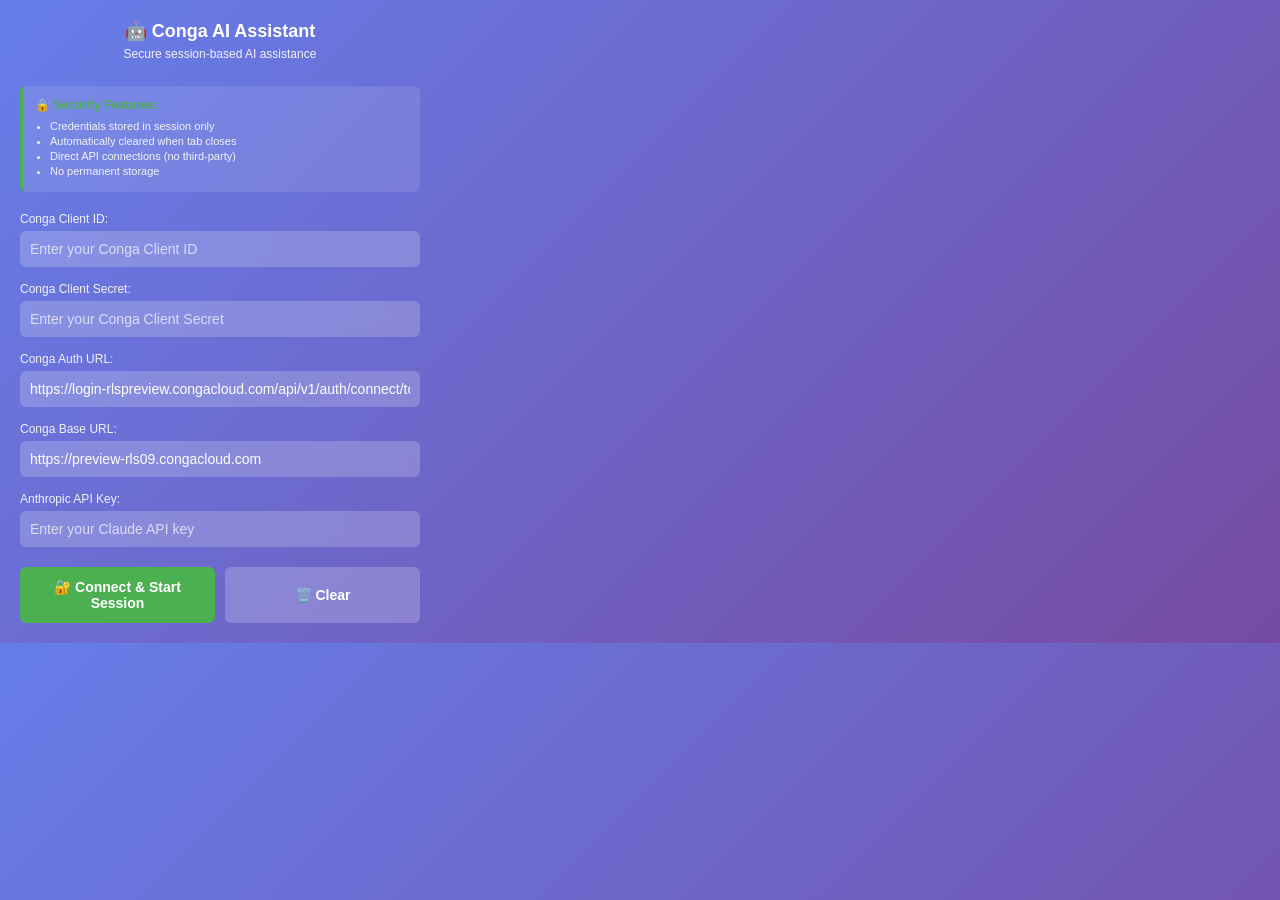
<file: chrome-extension 2/popup.html>
<!DOCTYPE html>
<html>
<head>
  <meta charset="utf-8">
  <style>
    body {
      width: 400px;
      padding: 20px;
      font-family: 'Segoe UI', Tahoma, Geneva, Verdana, sans-serif;
      background: linear-gradient(135deg, #667eea 0%, #764ba2 100%);
      color: white;
      margin: 0;
    }

    .header {
      text-align: center;
      margin-bottom: 25px;
    }

    .header h2 {
      margin: 0;
      font-size: 18px;
      font-weight: 600;
    }

    .header p {
      margin: 5px 0 0 0;
      font-size: 12px;
      opacity: 0.9;
    }

    .form-group {
      margin-bottom: 15px;
    }

    label {
      display: block;
      margin-bottom: 5px;
      font-size: 12px;
      font-weight: 500;
      opacity: 0.9;
    }

    input[type="text"], input[type="password"] {
      width: 100%;
      padding: 10px;
      border: none;
      border-radius: 6px;
      font-size: 14px;
      background: rgba(255, 255, 255, 0.2);
      color: white;
      backdrop-filter: blur(10px);
      box-sizing: border-box;
    }

    input[type="text"]::placeholder,
    input[type="password"]::placeholder {
      color: rgba(255, 255, 255, 0.7);
    }

    .security-notice {
      background: rgba(255, 255, 255, 0.1);
      padding: 12px;
      border-radius: 6px;
      margin-bottom: 20px;
      font-size: 11px;
      border-left: 3px solid #4CAF50;
    }

    .security-notice h4 {
      margin: 0 0 8px 0;
      font-size: 12px;
      color: #4CAF50;
    }

    .security-notice ul {
      margin: 0;
      padding-left: 15px;
    }

    .security-notice li {
      margin-bottom: 3px;
      opacity: 0.9;
    }

    .button-group {
      display: flex;
      gap: 10px;
      margin-top: 20px;
    }

    button {
      flex: 1;
      padding: 12px;
      border: none;
      border-radius: 6px;
      font-size: 14px;
      font-weight: 600;
      cursor: pointer;
      transition: all 0.2s ease;
    }

    .btn-primary {
      background: #4CAF50;
      color: white;
    }

    .btn-primary:hover {
      background: #45a049;
      transform: translateY(-1px);
    }

    .btn-secondary {
      background: rgba(255, 255, 255, 0.2);
      color: white;
    }

    .btn-secondary:hover {
      background: rgba(255, 255, 255, 0.3);
    }

    .status {
      text-align: center;
      margin-top: 15px;
      font-size: 12px;
      padding: 8px;
      border-radius: 6px;
    }

    .status.connected {
      background: rgba(76, 175, 80, 0.2);
      color: #4CAF50;
    }

    .status.error {
      background: rgba(244, 67, 54, 0.2);
      color: #f44336;
    }

    .chat-container {
      margin-top: 20px;
      display: none;
    }

    .chat-input {
      width: 100%;
      padding: 10px;
      border: none;
      border-radius: 6px;
      resize: vertical;
      min-height: 60px;
      background: rgba(255, 255, 255, 0.2);
      color: white;
      box-sizing: border-box;
    }

    .hidden {
      display: none !important;
    }
  </style>
</head>
<body>
  <div class="header">
    <h2>🤖 Conga AI Assistant</h2>
    <p>Secure session-based AI assistance</p>
  </div>

  <div id="credentialsForm">
    <div class="security-notice">
      <h4>🔒 Security Features:</h4>
      <ul>
        <li>Credentials stored in session only</li>
        <li>Automatically cleared when tab closes</li>
        <li>Direct API connections (no third-party)</li>
        <li>No permanent storage</li>
      </ul>
    </div>

    <div class="form-group">
      <label>Conga Client ID:</label>
      <input type="text" id="clientId" placeholder="Enter your Conga Client ID">
    </div>

    <div class="form-group">
      <label>Conga Client Secret:</label>
      <input type="password" id="clientSecret" placeholder="Enter your Conga Client Secret">
    </div>

    <div class="form-group">
      <label>Conga Auth URL:</label>
      <input type="text" id="authUrl" value="https://login-rlspreview.congacloud.com/api/v1/auth/connect/token">
    </div>

    <div class="form-group">
      <label>Conga Base URL:</label>
      <input type="text" id="baseUrl" value="https://preview-rls09.congacloud.com">
    </div>

    <div class="form-group">
      <label>Anthropic API Key:</label>
      <input type="password" id="anthropicKey" placeholder="Enter your Claude API key">
    </div>

    <div class="button-group">
      <button class="btn-primary" id="connectBtn">🔐 Connect & Start Session</button>
      <button class="btn-secondary" id="clearBtn">🗑️ Clear</button>
    </div>
  </div>

  <div id="connectedState" class="hidden">
    <div class="status connected">
      ✅ Connected - Session Active
    </div>

    <div class="chat-container" style="display: block;">
      <div class="form-group">
        <label>Ask anything about your contracts:</label>
        <textarea class="chat-input" id="userQuery" placeholder="e.g., 'Find all contracts with ABC Corp' or 'Create an MSA with TechCorp'"></textarea>
      </div>

      <div class="button-group">
        <button class="btn-primary" id="sendBtn">💬 Send Query</button>
        <button class="btn-secondary" id="disconnectBtn">🔒 End Session</button>
      </div>
    </div>
  </div>

  <div id="status" class="status hidden"></div>

  <script src="popup.js"></script>
</body>
</html>
</file>
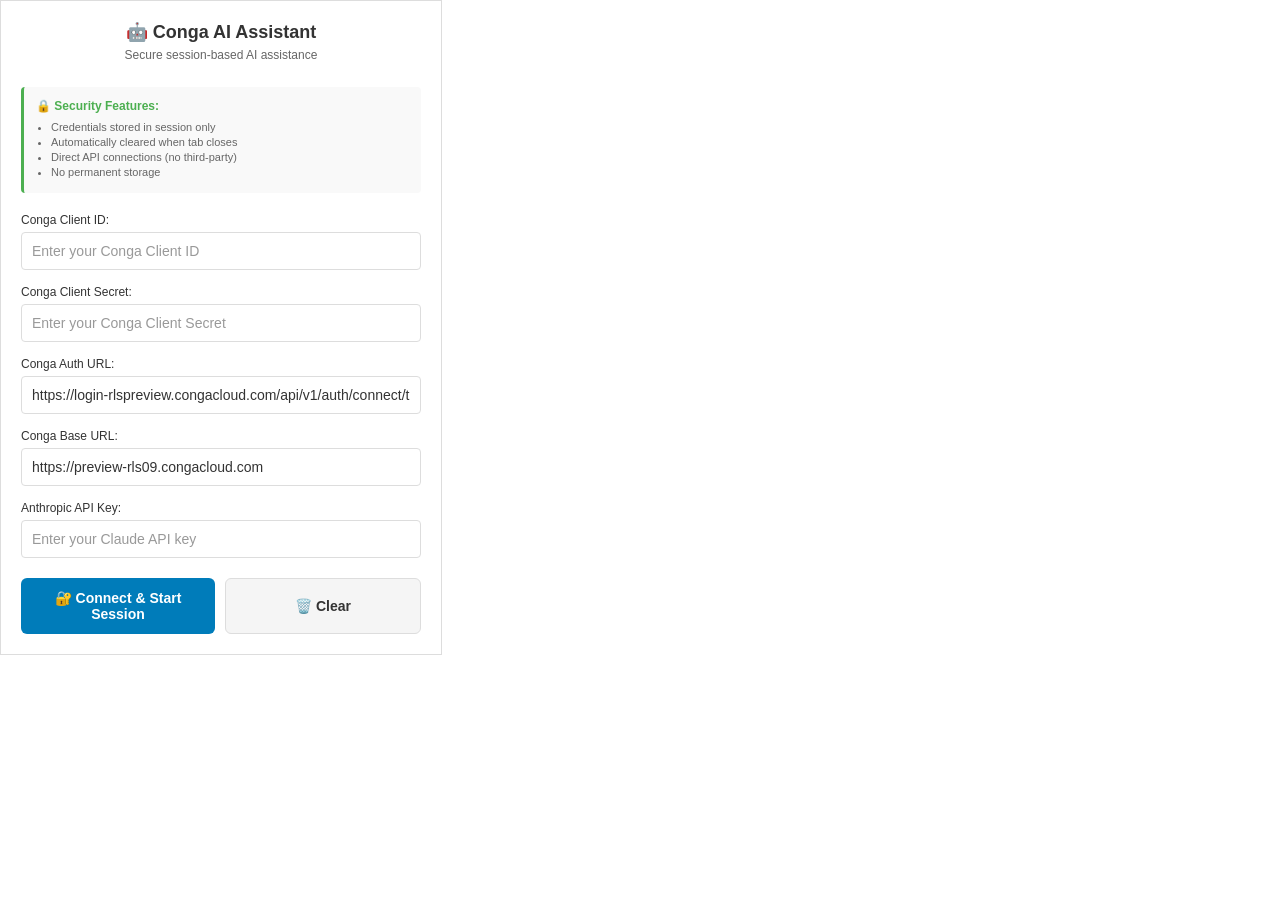
<file: chrome-extension 4/popup.html>
<!DOCTYPE html>
<html>
<head>
  <meta charset="utf-8">
  <style>
    body {
      width: 400px;
      padding: 20px;
      font-family: 'Segoe UI', Tahoma, Geneva, Verdana, sans-serif;
      background: white;
      color: #333;
      margin: 0;
      border: 1px solid #ddd;
    }

    .header {
      text-align: center;
      margin-bottom: 25px;
    }

    .header h2 {
      margin: 0;
      font-size: 18px;
      font-weight: 600;
      color: #333;
    }

    .header p {
      margin: 5px 0 0 0;
      font-size: 12px;
      color: #666;
    }

    .form-group {
      margin-bottom: 15px;
    }

    label {
      display: block;
      margin-bottom: 5px;
      font-size: 12px;
      font-weight: 500;
      color: #333;
    }

    input[type="text"], input[type="password"] {
      width: 100%;
      padding: 10px;
      border: 1px solid #ddd;
      border-radius: 4px;
      font-size: 14px;
      background: white;
      color: #333;
      box-sizing: border-box;
    }

    input[type="text"]:focus, input[type="password"]:focus {
      border-color: #007cba;
      outline: none;
    }

    input[type="text"]::placeholder,
    input[type="password"]::placeholder {
      color: #999;
    }

    .security-notice {
      background: #f9f9f9;
      padding: 12px;
      border-radius: 4px;
      margin-bottom: 20px;
      font-size: 11px;
      border-left: 3px solid #4CAF50;
    }

    .security-notice h4 {
      margin: 0 0 8px 0;
      font-size: 12px;
      color: #4CAF50;
    }

    .security-notice ul {
      margin: 0;
      padding-left: 15px;
    }

    .security-notice li {
      margin-bottom: 3px;
      color: #666;
    }

    .button-group {
      display: flex;
      gap: 10px;
      margin-top: 20px;
    }

    button {
      flex: 1;
      padding: 12px;
      border: none;
      border-radius: 6px;
      font-size: 14px;
      font-weight: 600;
      cursor: pointer;
      transition: all 0.2s ease;
    }

    .btn-primary {
      background: #007cba;
      color: white;
    }

    .btn-primary:hover {
      background: #005a85;
    }

    .btn-secondary {
      background: #f5f5f5;
      color: #333;
      border: 1px solid #ddd;
    }

    .btn-secondary:hover {
      background: #e9e9e9;
    }

    .status {
      text-align: center;
      margin-top: 15px;
      font-size: 12px;
      padding: 8px;
      border-radius: 6px;
    }

    .status.connected {
      background: #e8f5e8;
      color: #4CAF50;
      border: 1px solid #c8e6c9;
    }

    .status.error {
      background: #ffebee;
      color: #f44336;
      border: 1px solid #ffcdd2;
    }

    .chat-container {
      margin-top: 20px;
      display: none;
    }

    .chat-input {
      width: 100%;
      padding: 10px;
      border: 1px solid #ddd;
      border-radius: 4px;
      resize: vertical;
      min-height: 60px;
      background: white;
      color: #333;
      box-sizing: border-box;
    }

    .chat-input:focus {
      border-color: #007cba;
      outline: none;
    }

    .hidden {
      display: none !important;
    }
  </style>
</head>
<body>
  <div class="header">
    <h2>🤖 Conga AI Assistant</h2>
    <p>Secure session-based AI assistance</p>
  </div>

  <div id="credentialsForm">
    <div class="security-notice">
      <h4>🔒 Security Features:</h4>
      <ul>
        <li>Credentials stored in session only</li>
        <li>Automatically cleared when tab closes</li>
        <li>Direct API connections (no third-party)</li>
        <li>No permanent storage</li>
      </ul>
    </div>

    <div class="form-group">
      <label>Conga Client ID:</label>
      <input type="text" id="clientId" placeholder="Enter your Conga Client ID">
    </div>

    <div class="form-group">
      <label>Conga Client Secret:</label>
      <input type="password" id="clientSecret" placeholder="Enter your Conga Client Secret">
    </div>

    <div class="form-group">
      <label>Conga Auth URL:</label>
      <input type="text" id="authUrl" value="https://login-rlspreview.congacloud.com/api/v1/auth/connect/token">
    </div>

    <div class="form-group">
      <label>Conga Base URL:</label>
      <input type="text" id="baseUrl" value="https://preview-rls09.congacloud.com">
    </div>

    <div class="form-group">
      <label>Anthropic API Key:</label>
      <input type="password" id="anthropicKey" placeholder="Enter your Claude API key">
    </div>

    <div class="button-group">
      <button class="btn-primary" id="connectBtn">🔐 Connect & Start Session</button>
      <button class="btn-secondary" id="clearBtn">🗑️ Clear</button>
    </div>
  </div>

  <div id="connectedState" class="hidden">
    <div class="status connected">
      ✅ Connected - Session Active
    </div>

    <div class="chat-container" style="display: block;">
      <div class="form-group">
        <label>Ask anything about your contracts:</label>
        <textarea class="chat-input" id="userQuery" placeholder="e.g., 'Find all contracts with ABC Corp' or 'Create an MSA with TechCorp'"></textarea>
      </div>

      <div class="button-group">
        <button class="btn-primary" id="sendBtn">💬 Send Query</button>
        <button class="btn-secondary" id="disconnectBtn">🔒 End Session</button>
      </div>
    </div>
  </div>

  <div id="status" class="status hidden"></div>

  <script src="popup.js"></script>
</body>
</html>
</file>
